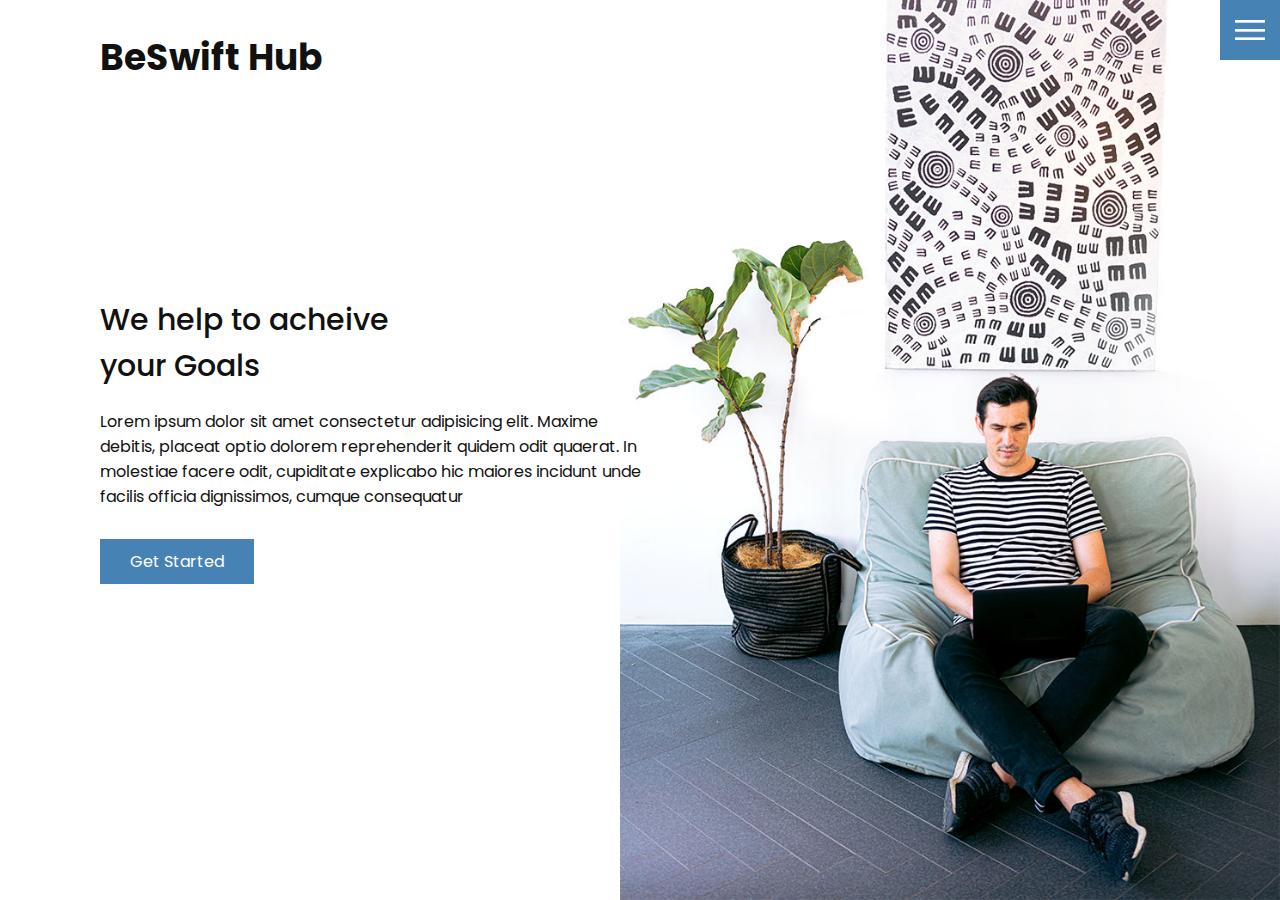
<file: index.html>
<!DOCTYPE html>
<html lang="en">
<head>
    <meta charset="UTF-8">
    <meta http-equiv="X-UA-Compatible" content="IE=edge">
    <meta name="viewport" content="width=device-width, initial-scale=1.0">
    <link rel="stylesheet" href="CSS/style.css">
    <link rel="icon" href="images/blogo.jpg" type="image/gif" sizes="32x32">
    <title>BeSwift Hub</title>
</head>
<body>
    <header>
        <div class="logo">BeSwift Hub</div>
        <div class="toggle"></div>
        <div class="navbar">
            <ul>
                <li><a href="index.html">Home</a></li>
                <li><a href="service.html">Services</a></li>
                <li><a href="work.html">Work</a></li>
                <li><a href="contact.html">Contact</a></li>
            </ul>
            <div class="social-link">
                <ul>
                    <li>
                        <a href="http://facebook.com">
                        <img src="images/facebook.png" target="_blank " alt="">
                        </a>
                    </li>
                    <li>
                        <a href="http://twitter.com">
                        <img src="images/twitter.png" target="_blank " alt="">
                        </a>
                    </li>
                    <li>
                        <a href="http://instagram.com">
                        <img src="images/instagram.png" target="_blank " alt="">
                        </a>
                    </li>
                </ul>
                <a href="mailto:odewoletundesamson@gmail.com" class="email-icon">
                    <img src="images/email.png" alt="">
                </a>
            </div>
        </div>
    </header>
    
    <section class="home">
        <img src="images/home-img.jpg" class="home-img" alt="">
        <div class="home-content">
            <h1>We help to acheive <br> your Goals</h1>
            <p>Lorem ipsum dolor sit amet consectetur adipisicing elit. Maxime debitis, 
                placeat optio dolorem reprehenderit quidem odit quaerat. In molestiae facere odit, 
                cupiditate explicabo hic maiores incidunt unde facilis officia dignissimos,
                cumque consequatur
            </p>
            <a href="contact.html" class="btn">Get Started</a>
        </div>
    </section>

    <script src="js/script.js"></script>
</body>
</html>
</file>
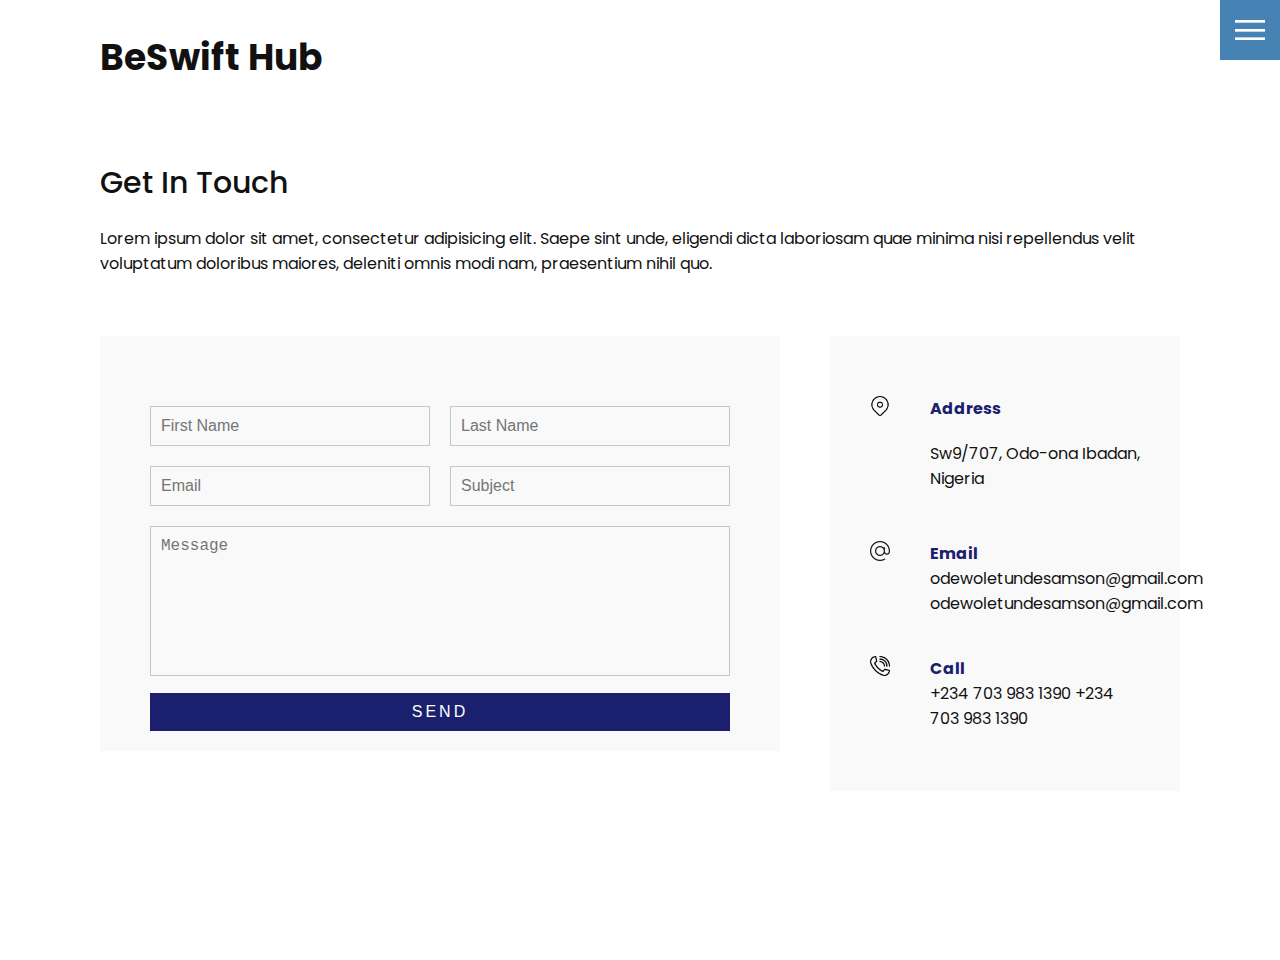
<file: contact.html>
<!DOCTYPE html>
<html lang="en">
<head>
    <meta charset="UTF-8">
    <meta http-equiv="X-UA-Compatible" content="IE=edge">
    <meta name="viewport" content="width=device-width, initial-scale=1.0">
    <link rel="stylesheet" href="CSS/style.css">
    <link rel="icon" href="images/blogo.jpg" type="image/gif" sizes="32x32">
    <title>BeSwift Hub</title>
</head>
<body>
    <header>
        <div class="logo">BeSwift Hub</div>
        <div class="toggle"></div>
        <div class="navbar">
            <ul>
                <li><a href="index.html">Home</a></li>
                <li><a href="service.html">Services</a></li>
                <li><a href="work.html">Work</a></li>
                <li><a href="contact.html">Contact</a></li>
            </ul>
            <div class="social-link">
                <ul>
                    <li>
                        <a href="http://facebook.com">
                        <img src="images/facebook.png" target="_blank " alt="">
                        </a>
                    </li>
                    <li>
                        <a href="http://twitter.com">
                        <img src="images/twitter.png" target="_blank " alt="">
                        </a>
                    </li>
                    <li>
                        <a href="http://instagram.com">
                        <img src="images/instagram.png" target="_blank " alt="">
                        </a>
                    </li>
                </ul>
                <a href="mailto:odewoletundesamson@gmail.com" class="email-icon">
                    <img src="images/email.png" alt="">
                </a>
            </div>
        </div>
    </header>
    
    <section>
        <div class="title">
            <h1>Get In Touch</h1>
            <p>Lorem ipsum dolor sit amet, consectetur adipisicing elit. Saepe sint unde,
               eligendi dicta laboriosam quae minima nisi repellendus velit voluptatum doloribus maiores, 
               deleniti omnis modi nam, praesentium nihil quo. 
            </p>
        </div>
        <div class="contact">
            <div class="contact-form">
                <form action="">
                    <div class="row">
                        <div class="input50">
                            <input type="text" placeholder="First Name">
                        </div>
                        <div class="input50">
                            <input type="text" placeholder="Last Name">
                        </div>
                    </div>
                    <div class="row">
                        <div class="input50">
                            <input type="text" placeholder="Email">
                        </div>
                        <div class="input50">
                            <input type="text" placeholder="Subject">
                        </div>
                    </div>
                    <div class="row">
                        <div class="input100">
                            <textarea placeholder="Message"></textarea>
                        </div>
                    </div>
                    <div class="row">
                        <div class="input100">
                            <input type="submit" value="Send">
                        </div>
                    </div>
                </form>
            </div>

            <div class="contact-info">
                <div class="info-box">
                    <img src="images/address.png" class="contact-icon" alt="">
                    <div class="details">
                        <h4>Address</h4>
                        <p>Sw9/707, Odo-ona Ibadan, Nigeria</p>
                    </div>
                </div>
                <div class="info-box">
                    <img src="images/email.png" class="contact-icon" alt="">
                    <div class="details">
                        <h4>Email</h4>
                        <a href="mailto:odewoletundesamson@gmail.com">odewoletundesamson@gmail.com</a>
                        <a href="mailto:odewoletundesamson@gmail.com">odewoletundesamson@gmail.com</a>
                    </div>
                </div>
                <div class="info-box">
                    <img src="images/call.png" class="contact-icon" alt="">
                    <div class="details">
                        <h4>Call</h4>
                        <a href="tel:+2347039831390">+234 703 983 1390</a>
                        <a href="tel:+2347039831390">+234 703 983 1390</a>
                    </div>
                </div>
            </div>
        </div>
    </section>

    <script src="js/script.js"></script>
</body>
</html>
</file>
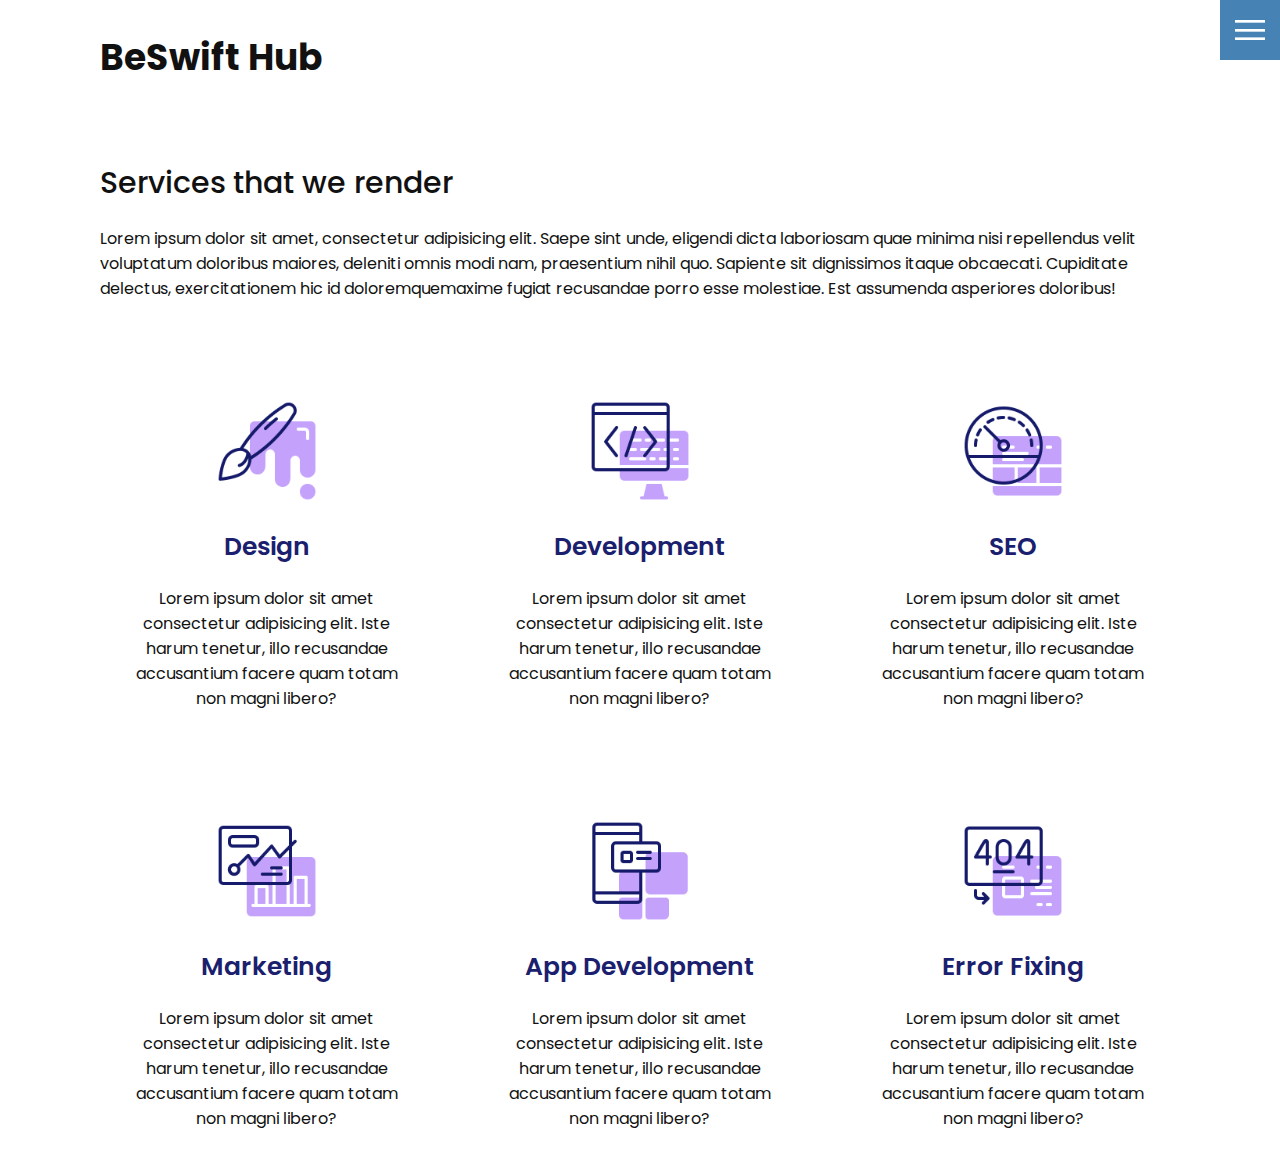
<file: service.html>
<!DOCTYPE html>
<html lang="en">
<head>
    <meta charset="UTF-8">
    <meta http-equiv="X-UA-Compatible" content="IE=edge">
    <meta name="viewport" content="width=device-width, initial-scale=1.0">
    <link rel="stylesheet" href="CSS/style.css">
    <link rel="icon" href="images/blogo.jpg" type="image/gif" sizes="32x32">
    <title>BeSwift Hub</title>
</head>
<body>
    <header>
        <div class="logo">BeSwift Hub</div>
        <div class="toggle"></div>
        <div class="navbar">
            <ul>
                <li><a href="index.html">Home</a></li>
                <li><a href="service.html">Services</a></li>
                <li><a href="work.html">Work</a></li>
                <li><a href="contact.html">Contact</a></li>
            </ul>
            <div class="social-link">
                <ul>
                    <li>
                        <a href="http://facebook.com">
                        <img src="images/facebook.png" target="_blank " alt="">
                        </a>
                    </li>
                    <li>
                        <a href="http://twitter.com">
                        <img src="images/twitter.png" target="_blank " alt="">
                        </a>
                    </li>
                    <li>
                        <a href="http://instagram.com">
                        <img src="images/instagram.png" target="_blank " alt="">
                        </a>
                    </li>
                </ul>
                <a href="mailto:odewoletundesamson@gmail.com" class="email-icon">
                    <img src="images/email.png" alt="">
                </a>
            </div>
        </div>
    </header>
    
    <section>
        <div class="title">
            <h1>Services that we render</h1>
            <p>Lorem ipsum dolor sit amet, consectetur adipisicing elit. Saepe sint unde,
               eligendi dicta laboriosam quae minima nisi repellendus velit voluptatum doloribus maiores, 
               deleniti omnis modi nam, praesentium nihil quo. Sapiente sit dignissimos itaque obcaecati. 
               Cupiditate delectus, exercitationem hic id doloremquemaxime fugiat recusandae porro esse molestiae. Est assumenda asperiores doloribus!
            </p>
        </div>
        <div class="services">
            <div class="service">
                <div class="icon">
                    <img src="images/001.png" alt="">
                </div>
                <h2>Design</h2>
                <p>Lorem ipsum dolor sit amet consectetur adipisicing elit. Iste harum tenetur, 
                    illo recusandae accusantium facere quam totam non magni libero?
                </p>
            </div>
            <div class="service">
                <div class="icon">
                    <img src="images/002.png" alt="">
                </div>
                <h2>Development</h2>
                <p>Lorem ipsum dolor sit amet consectetur adipisicing elit. Iste harum tenetur, 
                    illo recusandae accusantium facere quam totam non magni libero?
                </p>
            </div>
            <div class="service">
                <div class="icon">
                    <img src="images/003.png" alt="">
                </div>
                <h2>SEO</h2>
                <p>Lorem ipsum dolor sit amet consectetur adipisicing elit. Iste harum tenetur, 
                    illo recusandae accusantium facere quam totam non magni libero?
                </p>
            </div>
            <div class="service">
                <div class="icon">
                    <img src="images/004.png" alt="">
                </div>
                <h2>Marketing</h2>
                <p>Lorem ipsum dolor sit amet consectetur adipisicing elit. Iste harum tenetur, 
                    illo recusandae accusantium facere quam totam non magni libero?
                </p>
            </div>
            <div class="service">
                <div class="icon">
                    <img src="images/005.png" alt="">
                </div>
                <h2>App Development</h2>
                <p>Lorem ipsum dolor sit amet consectetur adipisicing elit. Iste harum tenetur, 
                    illo recusandae accusantium facere quam totam non magni libero?
                </p>
            </div>
            <div class="service">
                <div class="icon">
                    <img src="images/006.png" alt="">
                </div>
                <h2>Error Fixing</h2>
                <p>Lorem ipsum dolor sit amet consectetur adipisicing elit. Iste harum tenetur, 
                    illo recusandae accusantium facere quam totam non magni libero?
                </p>
            </div>
        </div>

    </section>
<script>
//     var toggle = document.querySelector('.toggle');
// var navbar = document.querySelector('.navbar');

// toggle.addEventListener("click", function(){
//     toggle.classList.toggle("active");
//     navbar.classList.toggle("active");
// });
</script>
    <script src="js/script.js"></script>
</body>
</html>
</file>
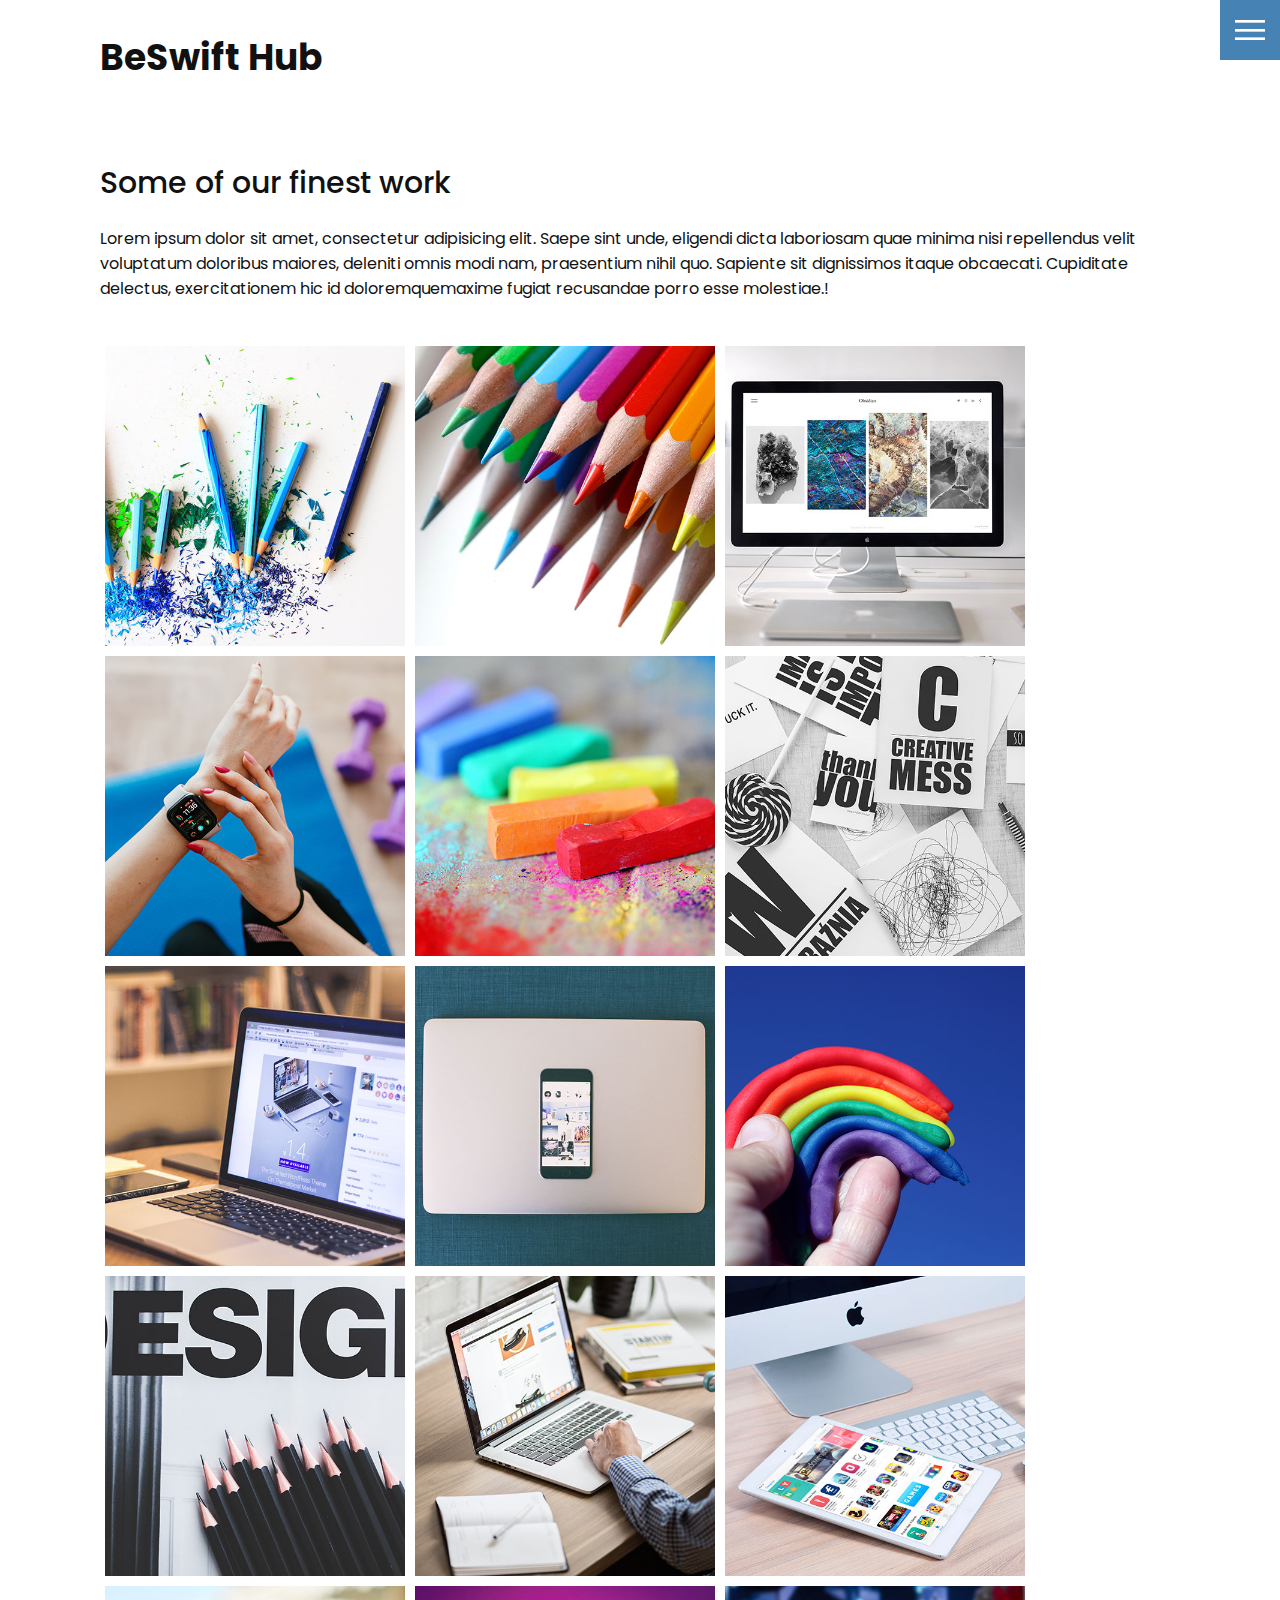
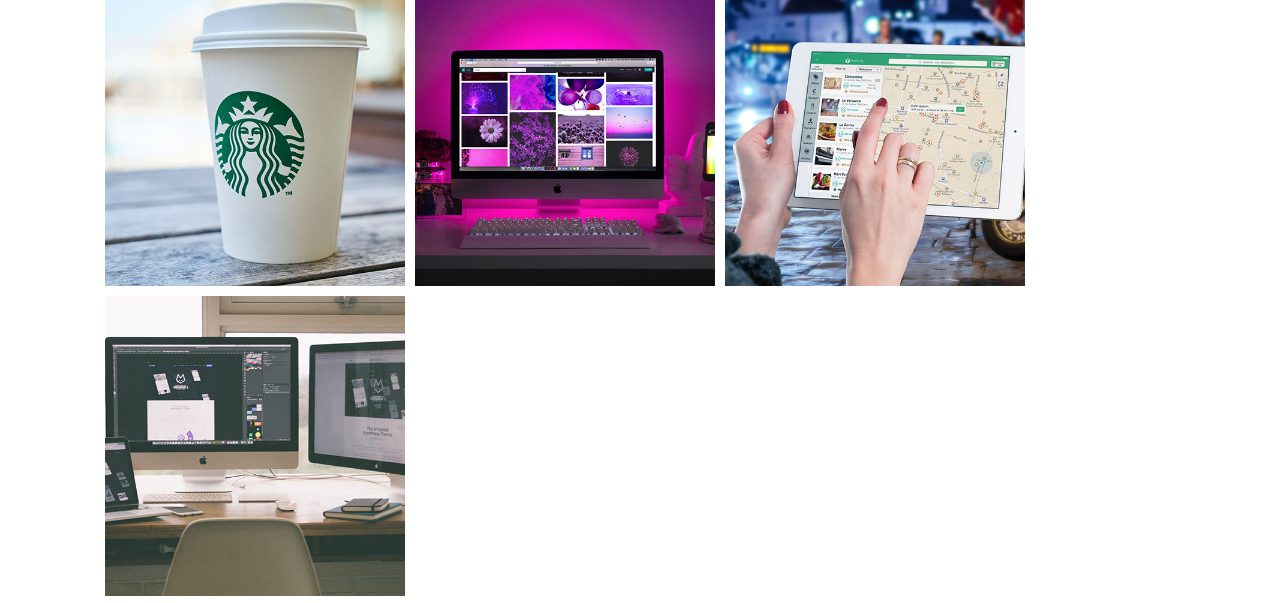
<file: work.html>
<!DOCTYPE html>
<html lang="en">
<head>
    <meta charset="UTF-8">
    <meta http-equiv="X-UA-Compatible" content="IE=edge">
    <meta name="viewport" content="width=device-width, initial-scale=1.0">
    <link rel="stylesheet" href="CSS/style.css">
    <link rel="icon" href="images/blogo.jpg" type="image/gif" sizes="32x32">
    <title>BeSwift Hub</title>
</head>
<body>
    <header>
        <div class="logo">BeSwift Hub</div>
        <div class="toggle"></div>
        <div class="navbar">
            <ul>
                <li><a href="index.html">Home</a></li>
                <li><a href="service.html">Services</a></li>
                <li><a href="work.html">Work</a></li>
                <li><a href="contact.html">Contact</a></li>
            </ul>
            <div class="social-link">
                <ul>
                    <li>
                        <a href="http://facebook.com">
                        <img src="images/facebook.png" target="_blank " alt="">
                        </a>
                    </li>
                    <li>
                        <a href="http://twitter.com">
                        <img src="images/twitter.png" target="_blank " alt="">
                        </a>
                    </li>
                    <li>
                        <a href="http://instagram.com">
                        <img src="images/instagram.png" target="_blank " alt="">
                        </a>
                    </li>
                </ul>
                <a href="mailto:odewoletundesamson@gmail.com" class="email-icon">
                    <img src="images/email.png" alt="">
                </a>
            </div>
        </div>
    </header>
    
    <section>
        <div class="title">
            <h1>Some of our finest work</h1>
            <p>Lorem ipsum dolor sit amet, consectetur adipisicing elit. Saepe sint unde,
               eligendi dicta laboriosam quae minima nisi repellendus velit voluptatum doloribus maiores, 
               deleniti omnis modi nam, praesentium nihil quo. Sapiente sit dignissimos itaque obcaecati. 
               Cupiditate delectus, exercitationem hic id doloremquemaxime fugiat recusandae porro esse molestiae.!
            </p>
        </div>
        <div class="portfolio">
            <div class="item">
                <img src="images/portfolio-item1.jpg" alt="">
                <div class="action">
                    <a href="#">Launch</a>
                </div>
            </div>
            <div class="item">
                <img src="images/portfolio-item2.jpg" alt="">
                <div class="action">
                    <a href="#">Launch</a>
                </div>
            </div>
            <div class="item">
                <img src="images/portfolio-item3.jpg" alt="">
                <div class="action">
                    <a href="#">Launch</a>
                </div>
            </div>
            <div class="item">
                <img src="images/portfolio-item4.jpg" alt="">
                <div class="action">
                    <a href="#">Launch</a>
                </div>
            </div>
            <div class="item">
                <img src="images/portfolio-item5.jpg" alt="">
                <div class="action">
                    <a href="#">Launch</a>
                </div>
            </div>
            <div class="item">
                <img src="images/portfolio-item6.jpg" alt="">
                <div class="action">
                    <a href="#">Launch</a>
                </div>
            </div>
            <div class="item">
                <img src="images/portfolio-item7.jpg" alt="">
                <div class="action">
                    <a href="#">Launch</a>
                </div>
            </div>
            <div class="item">
                <img src="images/portfolio-item8.jpg" alt="">
                <div class="action">
                    <a href="#">Launch</a>
                </div>
            </div>
            <div class="item">
                <img src="images/portfolio-item9.jpg" alt="">
                <div class="action">
                    <a href="#">Launch</a>
                </div>
            </div>
            <div class="item">
                <img src="images/portfolio-item10.jpg" alt="">
                <div class="action">
                    <a href="#">Launch</a>
                </div>
            </div>
            <div class="item">
                <img src="images/portfolio-item11.jpg" alt="">
                <div class="action">
                    <a href="#">Launch</a>
                </div>
            </div>
            <div class="item">
                <img src="images/portfolio-item12.jpg" alt="">
                <div class="action">
                    <a href="#">Launch</a>
                </div>
            </div>
            <div class="item">
                <img src="images/portfolio-item13.jpg" alt="">
                <div class="action">
                    <a href="#">Launch</a>
                </div>
            </div>
            <div class="item">
                <img src="images/portfolio-item14.jpg" alt="">
                <div class="action">
                    <a href="#">Launch</a>
                </div>
            </div>
            <div class="item">
                <img src="images/portfolio-item15.jpg" alt="">
                <div class="action">
                    <a href="#">Launch</a>
                </div>
            </div>
            <div class="item">
                <img src="images/portfolio-item16.jpg" alt="">
                <div class="action">
                    <a href="#">Launch</a>
                </div>
            </div>
        </div>
        

    </section>

    <script src="js/script.js"></script>
</body>
</html>
</file>
<file: CSS/style.css>
@import url('https://fonts.googleapis.com/css2?family=Poppins:wght@200;300;400;500;600;700&display=swap');
/*Base styling*/
*{
    box-sizing: border-box;
    margin: 0;
    padding: 0;
}
:root{
    --primary-color: steelblue;
    --secondary-color: #1b206e;
}
html,
body{
    font-family: 'Poppins', sans-serif;
    color: #111;
    scroll-behavior: smooth;
}
h1{
    font-size: 30px;
    font-weight: 500;
}
p{
     margin: 20px 0 10px 0;
    font-weight: 17px;
}
section{
    display: flex;
    flex-direction: column;
    height: 100vh;
    padding: 100px;
    align-items: center;
    margin-top: 60px;
}
section.home{
    flex-direction: row;
    margin-top: 0;
}
/*Button*/
.btn{
    display: inline-block;
    cursor: pointer;
    background: var(--primary-color);
    color: #fff;
    text-decoration: none;
    padding: 10px 30px;
    margin: 20px 0;
    border: 0;
}
.btn:hover{
    transform: scale(0.98);
}
.logo{
    position: absolute;
    top: 30px;
    left: 100px;
    font-size: 36px;
    font-weight: 700;
    z-index: 20;
}
/*Toggle*/
.toggle{
    position: fixed;
    top: 0;
    right: 0;
    width: 60px;
    height: 60px;
    background: var(--primary-color) url(../images/menu.png);
    background-size: 30px;
    background-position: center;
    background-repeat: no-repeat;
    cursor: pointer;
    z-index: 20;
}
.toggle.active{
    background: var(--primary-color) url(../images/close.png);
    background-size: 25px;
    background-position: center;
    background-repeat: no-repeat;
}

/*Navigation*/
.navbar{
    position: fixed;
    top: 0;
    left: 100%;
    width: 100%;
    height: 100%;
    background-color: #fff;
    z-index: 15;
    display: flex;
    justify-content: center;
    align-items: center;
}
.navbar.active{
    left: 0;
}
.navbar ul{
    position: relative;
}
.navbar ul li{
    position: relative;
    list-style: none;
    text-align: center;
}
.navbar ul li a{
    font-size: 35px;
    color: #111;
    text-decoration: none;
    font-weight: 300;
}
.navbar ul li a:hover{
    color: var(--primary-color);
}
.navbar .social-link{
    position: absolute;
    top: 0;
    left: 0;
    width: 60px;
    height: 100%;
    display:flex;
    justify-content: center;
    align-items: center;
}
.navbar .social-link a{
    display: inline-block;
    transform: scale(0.5);
}
.navbar .email-icon{
    position: absolute;
    bottom: 20px;
    transform: scale(0.5);
}


/*Homepage*/
.home-content{
    position: relative;
    z-index: 10;
    max-width: 550px;
}
.home-img{
    position: absolute;
    bottom: 0;
    right: 0;
    height: 110%;
}
/*Services Page*/
.services{
    margin-top: 60px;
    display: grid;
    grid-template-columns: repeat(3, 1fr);
    gap: 40px;
    text-align: center;
}
.services .service{
    padding: 30px;
    cursor: pointer;
}
.services .service h2{
    font-size: 25px;
    font-weight: 600;
    margin-top: 20px;
    color: var(--secondary-color);
}
.services .service:hover{
    box-shadow: 0 10px 30px rgba(0, 0, 0, 0.2);
    border-radius: 30px;
}
.services .service .icon img{
    max-width: 100px;
}
/* Work Page */
.portfolio{
    display: flex;
    flex-wrap: wrap;
    margin-top: 30px;
}
.portfolio .item{
    position: relative;
    width: 300px;
    height: 300px;
    margin: 5px;
}
.portfolio .item img{
    width: 100%;
    height: 100%;

}
.portfolio .item .action{
    position: absolute;
    top: 0;
    left: 0;
    width: 100%;
    height: 100%;
    background: rgba(0, 0, 0, 0.8);
    display: flex;
    justify-content: center;
    align-items: center;
    opacity: 0;
    transition: 0.5s;
}
.portfolio .item:hover .action{
    opacity: 1;
}
.portfolio .item .action a{
    display: inline-block;
    color: #fff;
    text-decoration: none;
    border: 1px solid #fff;
    padding: 5px 15px;
    border-radius: 6px;
}
/* Contact Page*/
.contact{
    position: relative;
    width: 100%;
    margin-top: 50px;
    display: flex;
    justify-content: space-between;
    align-items: flex-start;
}
.contact-form{
    position: relative;
    background: #f9f9f9;
    width: calc(100% - 400px);
    padding: 60px 40px 20px;
}
.contact-form form{
    width: 100%;
}
.contact-form .row{
    width: 100%;
    display: flex;
}
.contact-form .input50{
    width: 50%;
    margin: 0 10px;
}
.contact-form .input100{
    width: 100%;
    margin: 0 10px;
}
.contact-form .row textarea{
    height: 150px;
}
.contact-form .row input,
.contact-form .row textarea{
    position: relative;
    border: 1px solid rgba(0, 0, 0, 0.2);
    color: #111;
    background: transparent;
    width: 100%;
    padding: 10px;
    outline: none;
    font-size: 16px;
    font-weight: 300;
    margin: 10px 0;
    resize: none;
}
.contact-form .row input[type='submit']{
    background-color: var(--secondary-color);
    color: #fff;
    margin: 0;
    text-transform: uppercase;
    letter-spacing: 3px;
    font-weight: 400;
    border: 0;
    cursor: pointer;
}
.contact-info {
    width: 350px;
    background: #f9f9f9;
    padding: 60px 40px 20px;
}
.contact-info .info-box {
    display: flex;
    align-items: flex-start;
    margin-bottom: 40px;
}
.contact-info .info-box .contact-icon {
    width: 20px;
    margin-right: 40px;
}
.contact-info .info-box .details h4 {
    color: var(--secondary-color);
}
.contact-info .info-box .details p,
.contact-info .info-box .details a{
    color: #111;
}
.contact-info .info-box .details a{
    text-decoration: none;
}

/* Responsive media*/
@media (max-width: 1105px){
    .home-img{
        display: none;
    }

    .logo{
        top: 10px;
        left: 40px;
        font-size: 24px;
    }

    section{
        padding: 100px 40px;
    }
    .navbar ul li a{
        font-size: 32px;
    }
    .services{
        grid-template-columns: repeat(2, 1fr);
    }
    .portfolio{
        justify-content: center;
    }
    .contact {
        flex-direction: column;
    }
    .contact-form {
        width: 100%;
        padding: 30px 30px 20px;
    }
    .contact-form .row{
        flex-direction: column;
    }
    .contact-info {
        width: 100%;
        margin-top: 20px;
        padding: 30px 30px 20px;
    }
    
}
@media (max-width: 768px){
    .services{
        grid-template-columns: 1fr;
    }
    .services .service{
        box-shadow: 0 10px 30px rgba(0, 0, 0, 0.2);
        border-radius: 30px;
    }
    .contact-form .input50,
    .contact-form .input100{
        width: 100%;
        margin: 0;
    }
}
</file>
